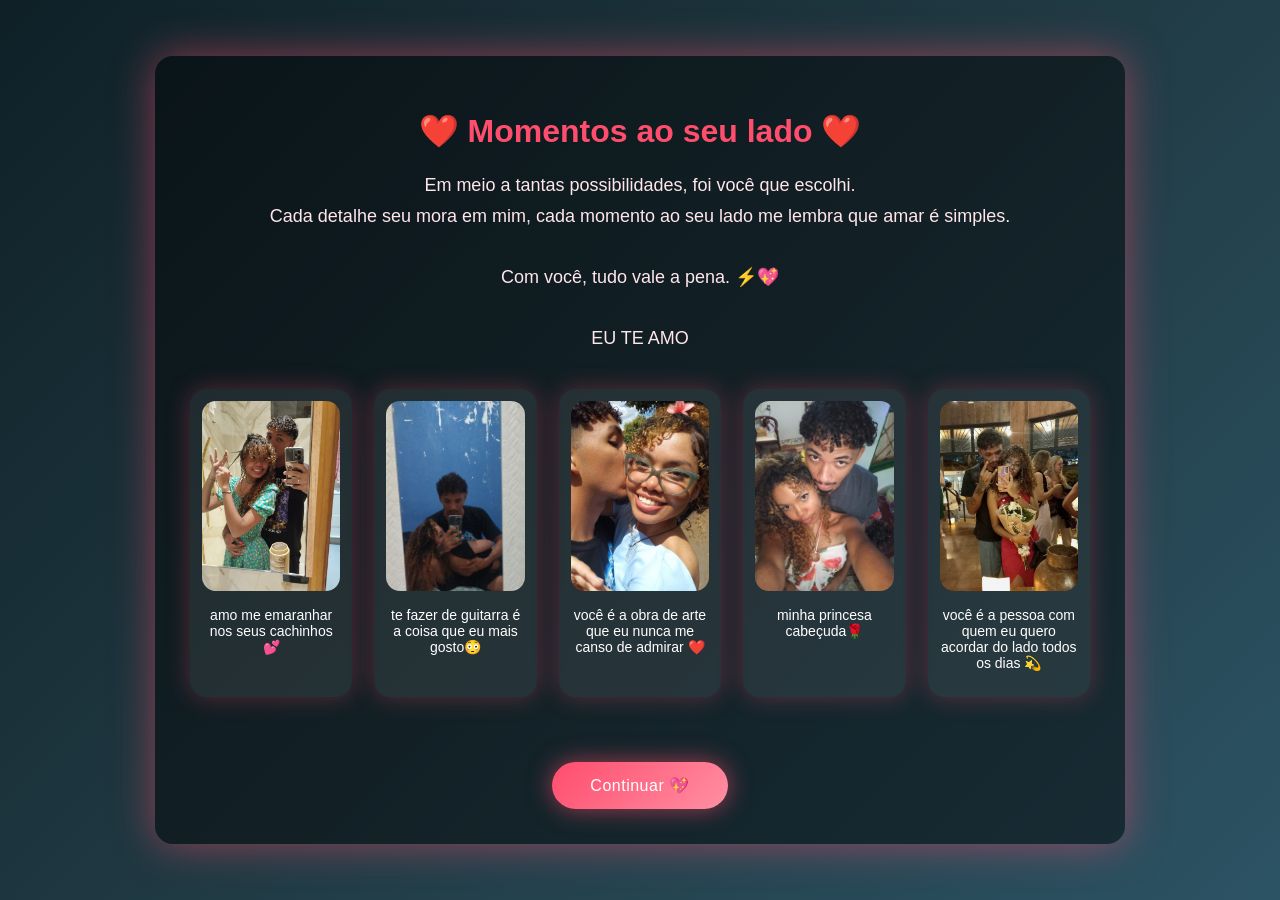
<file: amor.html>
<!DOCTYPE html>
<html lang="pt-BR">
<head>
    <meta charset="UTF-8">
    <title>Circuito Fechado</title>
    <link rel="stylesheet" href="amor.css">
    <meta name="viewport" content="width=device-width, initial-scale=1.0">
</head>
<body>

<div class="container">
    <h1>❤️ Momentos ao seu lado ❤️</h1>

    <p class="mensagem-final">
        Em meio a tantas possibilidades, foi você que escolhi.<br>
        Cada detalhe seu mora em mim, cada momento ao seu lado me lembra que amar é simples.<br><br>
        Com você, tudo vale a pena. ⚡💖
        <br><br>
        EU TE AMO
    </p>

    <div class="galeria">
        <div class="quadro">
            <img src="assets/1.jpg" alt="Momento 1">
            <p> amo me emaranhar nos seus cachinhos 💕</p>
        </div>

        <div class="quadro">
            <img src="assets/2.jpg" alt="Momento 2">
            <p>te fazer de guitarra é a coisa que eu mais gosto😳</p>
        </div>

        <div class="quadro">
            <img src="assets/3.jpg" alt="Momento 3">
            <p>você é a obra de arte que eu nunca me canso de admirar ❤️</p>
        </div>

        <div class="quadro">
            <img src="assets/4.jpg" alt="Momento 4">
            <p>minha princesa cabeçuda🌹</p>
        </div>

        <div class="quadro">
            <img src="assets/5.jpg" alt="Momento 5">
            <p> você é a pessoa com quem eu quero acordar do lado todos os dias 💫</p>
        </div>
    </div>

    <!-- BOTÃO CENTRALIZADO -->
    <div class="botao-container">
        <button class="btn-continuar" onclick="window.location.href='final.html'">
            Continuar 💖
        </button>
    </div>

</div>

</body>
</html>
</file>
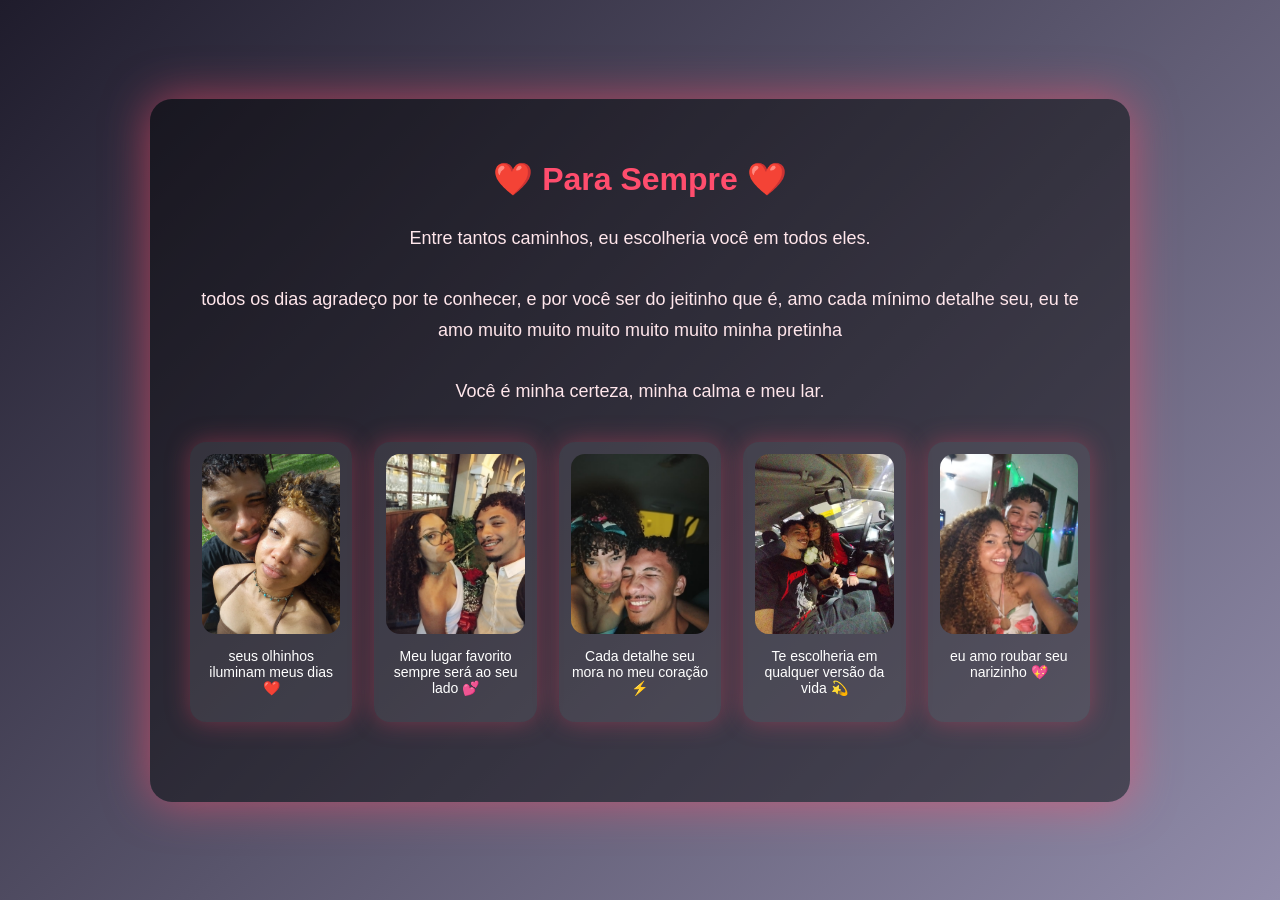
<file: final.html>
<!DOCTYPE html>
<html lang="pt-BR">
<head>
    <meta charset="UTF-8">
    <title>Para Sempre</title>
    <link rel="stylesheet" href="final.css">
</head>
<body>

<div class="container">
    <h1>❤️ Para Sempre ❤️</h1>

    <p class="texto-final">
        Entre tantos caminhos, eu escolheria você em todos eles.<br><br>
        todos os dias agradeço por te conhecer, e por você ser do jeitinho que é, amo cada mínimo detalhe seu, eu te amo muito muito muito muito muito minha pretinha
        <br><br>
        Você é minha certeza, minha calma e meu lar.
    </p>

    <div class="galeria-final">
        <div class="quadro-final">
            <img src="assets/6.jpg" alt="Momento 1">
            <p>seus olhinhos iluminam meus dias ❤️</p>
        </div>

        <div class="quadro-final">
            <img src="assets/7.jpg" alt="Momento 2">
            <p>Meu lugar favorito sempre será ao seu lado 💕</p>
        </div>

        <div class="quadro-final">
            <img src="assets/8.jpg" alt="Momento 3">
            <p>Cada detalhe seu mora no meu coração ⚡</p>
        </div>

        <div class="quadro-final">
            <img src="assets/9.jpg" alt="Momento 4">
            <p>Te escolheria em qualquer versão da vida 💫</p>
        </div>

        <div class="quadro-final">
            <img src="assets/10.jpg" alt="Momento 5">
            <p>eu amo roubar seu narizinho 💖</p>
        </div>
    </div>



</body>
</html>
</file>
<file: amor.css>
/* RESET BÁSICO */
body {
    margin: 0;
    font-family: Arial, sans-serif;
    background: linear-gradient(135deg, #0f2027, #203a43, #2c5364);
    color: #fff;
    min-height: 100vh;
    display: flex;
    justify-content: center;
    align-items: center;
}

/* CONTAINER */
.container {
    background: rgba(0, 0, 0, 0.45);
    padding: 35px;
    border-radius: 18px;
    width: 90%;
    max-width: 900px;
    box-shadow: 0 0 40px rgba(255, 77, 109, 0.5);
    text-align: center;
}

/* TÍTULO */
h1 {
    color: #ff4d6d;
    margin-bottom: 20px;
}

/* TEXTO ROMÂNTICO */
.mensagem-final {
    font-size: 18px;
    line-height: 1.7;
    margin-bottom: 35px;
    color: #ffe6eb;
}

/* GALERIA */
.galeria {
    display: grid;
    grid-template-columns: repeat(auto-fit, minmax(160px, 1fr));
    gap: 22px;
}

/* QUADROS */
.quadro {
    background: rgba(255, 255, 255, 0.08);
    border-radius: 16px;
    padding: 12px;
    box-shadow: 0 0 25px rgba(255, 77, 109, 0.3);
    transition: transform 0.35s ease, box-shadow 0.35s ease;
}

.quadro:hover {
    transform: translateY(-6px) scale(1.05);
    box-shadow: 0 0 35px rgba(255, 77, 109, 0.7);
}

/* IMAGENS */
.quadro img {
    width: 100%;
    height: 190px;
    object-fit: cover;
    border-radius: 14px;
}

/* LEGENDA */
.quadro p {
    margin-top: 12px;
    font-size: 14px;
    color: #ffffff;
}

/* BOTÃO CONTINUAR */
.btn-continuar {
    margin-top: 35px;
    padding: 14px 38px;
    background: linear-gradient(135deg, #ff4d6d, #ff8fa3);
    border: none;
    border-radius: 30px;
    color: white;
    font-size: 16px;
    letter-spacing: 0.5px;
    cursor: pointer;
    box-shadow: 0 0 25px rgba(255, 77, 109, 0.6);
    transition: all 0.35s ease;
}

.btn-continuar:hover {
    transform: translateY(-4px) scale(1.05);
    box-shadow: 0 0 40px rgba(255, 77, 109, 0.9);
}

.btn-continuar:active {
    transform: scale(0.97);
}

.botao-container {
    display: flex;
    justify-content: center;
    margin-top: 30px;
}
</file>
<file: final.css>
body {
    margin: 0;
    font-family: Arial, sans-serif;
    background: linear-gradient(135deg, #1f1c2c, #928dab);
    color: #fff;
    min-height: 100vh;
    display: flex;
    justify-content: center;
    align-items: center;
}

/* CONTAINER */
.container {
    background: rgba(0, 0, 0, 0.45);
    padding: 40px;
    border-radius: 22px;
    text-align: center;
    max-width: 900px;
    width: 90%;
    box-shadow: 0 0 45px rgba(255, 77, 109, 0.6);
}

/* TÍTULO */
h1 {
    color: #ff4d6d;
    margin-bottom: 25px;
}

/* TEXTO */
.texto-final {
    font-size: 18px;
    line-height: 1.7;
    margin-bottom: 35px;
    color: #ffe6eb;
}

/* GALERIA */
.galeria-final {
    display: grid;
    grid-template-columns: repeat(auto-fit, minmax(160px, 1fr));
    gap: 22px;
    margin-bottom: 40px;
}

/* QUADROS */
.quadro-final {
    background: rgba(255, 255, 255, 0.08);
    border-radius: 16px;
    padding: 12px;
    box-shadow: 0 0 25px rgba(255, 77, 109, 0.35);
    transition: transform 0.35s ease, box-shadow 0.35s ease;
}

.quadro-final:hover {
    transform: translateY(-6px) scale(1.05);
    box-shadow: 0 0 35px rgba(255, 77, 109, 0.7);
}

/* IMAGENS */
.quadro-final img {
    width: 100%;
    height: 180px;
    object-fit: cover;
    border-radius: 14px;
}

/* TEXTO DAS IMAGENS */
.quadro-final p {
    margin-top: 10px;
    font-size: 14px;
    color: #ffffff;
}

/* BOTÃO FINAL */
.botao-final {
    padding: 14px 36px;
    background: linear-gradient(135deg, #ff4d6d, #ff8fa3);
    border: none;
    border-radius: 30px;
    color: white;
    font-size: 16px;
    cursor: pointer;
    box-shadow: 0 0 30px rgba(255, 77, 109, 0.7);
    transition: all 0.35s ease;
}

.botao-final:hover {
    transform: translateY(-4px) scale(1.05);
    box-shadow: 0 0 45px rgba(255, 77, 109, 0.9);
}

.botao-final:active {
    transform: scale(0.97);
}
</file>
